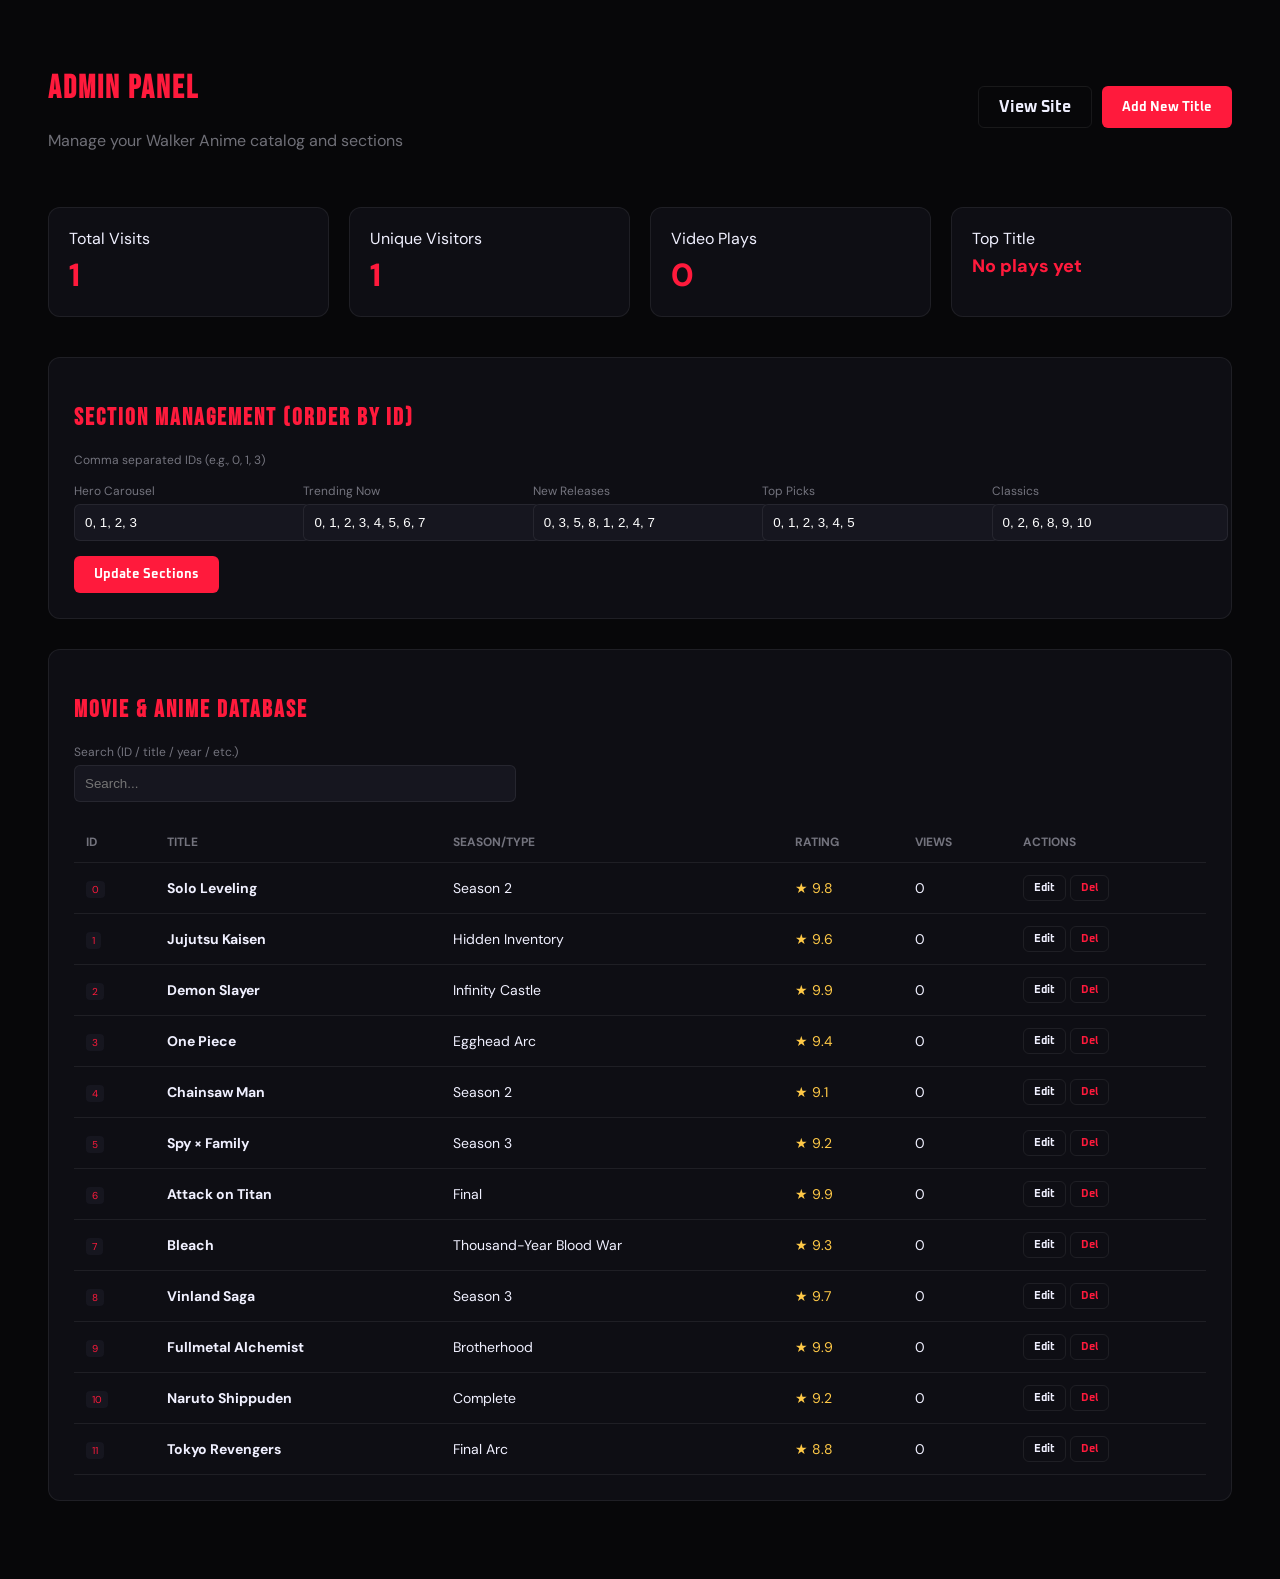
<file: admin.html>
<!DOCTYPE html>
<html lang="en">
    <head>
        <meta charset="UTF-8">
        <meta name="viewport" content="width=device-width, initial-scale=1.0">
        <title>Walker Admin — Management Console</title>
        <link rel="icon" href="favicon.svg" type="image/svg+xml">
        <link rel="shortcut icon" href="favicon.svg">
        <link
            href="https://fonts.googleapis.com/css2?family=Bebas+Neue&family=Oxanium:wght@400;600;700;800&family=DM+Sans:wght@300;400;500&display=swap"
            rel="stylesheet">
        <link rel="stylesheet"
            href="https://cdnjs.cloudflare.com/ajax/libs/font-awesome/6.6.0/css/all.min.css">
        <style>
        :root {
    --red: #ff1a3c;
    --dark: #070709;
    --dark2: #0e0e14;
    --dark3: #16161f;
    --border: rgba(255, 255, 255, 0.07);
    --text: #f0f0ff;
    --muted: rgba(240, 240, 255, 0.45);
}

body {
    background: var(--dark);
    color: var(--text);
    font-family: 'DM Sans', sans-serif;
    padding: 40px;
}

h1,
h2 {
    font-family: 'Bebas Neue', sans-serif;
    letter-spacing: 2px;
    color: var(--red);
}

.header {
    display: flex;
    justify-content: space-between;
    align-items: center;
    margin-bottom: 40px;
}

.btn {
    padding: 10px 20px;
    border-radius: 6px;
    border: none;
    cursor: pointer;
    font-family: 'Oxanium', sans-serif;
    font-weight: 700;
    transition: 0.2s;
}

.btn-primary {
    background: var(--red);
    color: white;
}

.btn-outline {
    background: transparent;
    border: 1px solid var(--border);
    color: var(--text);
}

.stats-grid {
    display: grid;
    grid-template-columns: repeat(auto-fit, minmax(200px, 1fr));
    gap: 20px;
    margin-bottom: 40px;
}

.stat-card {
    background: var(--dark2);
    border: 1px solid var(--border);
    padding: 20px;
    border-radius: 12px;
}

.stat-val {
    font-size: 32px;
    font-weight: 800;
    color: var(--red);
    margin-top: 5px;
}

.section-box {
    background: var(--dark2);
    border: 1px solid var(--border);
    padding: 25px;
    border-radius: 12px;
    margin-bottom: 30px;
}

table {
    width: 100%;
    border-collapse: collapse;
    margin-top: 20px;
}

th {
    text-align: left;
    padding: 12px;
    color: var(--muted);
    border-bottom: 1px solid var(--border);
    font-size: 12px;
    text-transform: uppercase;
}

td {
    padding: 12px;
    border-bottom: 1px solid var(--border);
    font-size: 14px;
}

.input-group {
    margin-bottom: 15px;
}

label {
    display: block;
    margin-bottom: 5px;
    color: var(--muted);
    font-size: 12px;
}

input,
textarea,
select {
    width: 100%;
    padding: 10px;
    background: var(--dark3);
    border: 1px solid var(--border);
    border-radius: 6px;
    color: white;
    outline: none;
}

.modal {
    display: none;
    position: fixed;
    inset: 0;
    background: rgba(0, 0, 0, 0.8);
    backdrop-filter: blur(5px);
    z-index: 1000;
    align-items: center;
    justify-content: center;
}

.modal-content {
    background: var(--dark2);
    padding: 30px;
    border-radius: 15px;
    width: 500px;
    max-height: 90vh;
    overflow-y: auto;
}

.id-badge {
    background: var(--dark3);
    padding: 2px 6px;
    border-radius: 4px;
    font-size: 10px;
    color: var(--red);
}

.hint {
    margin-top: 6px;
    font-size: 11px;
    color: var(--muted);
}

@media (max-width: 768px) {
    body { padding: 16px; }
    .header { flex-direction: column; align-items: flex-start; gap: 14px; }
    .section-box { padding: 18px; }
    .modal-content { width: min(520px, 92vw); padding: 20px; }
    table { display: block; overflow-x: auto; }
}
    </style>
    </head>
    <body>
        <div class="header">
            <div>
                <h1>Admin Panel</h1>
                <p style="color:var(--muted)">Manage your Walker Anime catalog
                    and sections</p>
            </div>
            <div style="display:flex; gap: 10px;">
                <a href="index.html" class="btn btn-outline"
                    style="text-decoration:none">View Site</a>
                <button class="btn btn-primary" onclick="openAddModal()">Add New
                    Title</button>
            </div>
        </div>

        <div class="stats-grid">
            <div class="stat-card"><div>Total Visits</div><div class="stat-val"
                    id="statVisits">0</div></div>
            <div class="stat-card"><div>Unique Visitors</div><div
                    class="stat-val" id="statUnique">0</div></div>
            <div class="stat-card"><div>Video Plays</div><div class="stat-val"
                    id="statPlays">0</div></div>
            <div class="stat-card"><div>Top Title</div><div class="stat-val"
                    id="statTop" style="font-size:18px">...</div></div>
        </div>

        <div class="section-box">
            <h2>Section Management (Order by ID)</h2>
            <p
                style="font-size:12px; color:var(--muted); margin-bottom: 15px;">Comma
                separated IDs (e.g., 0, 1, 3)</p>
            <div
                style="display:grid; grid-template-columns: repeat(auto-fit, minmax(200px, 1fr)); gap: 15px;">
                <div class="input-group"><label>Hero Carousel</label><input
                        type="text" id="secHero"></div>
                <div class="input-group"><label>Trending Now</label><input
                        type="text" id="secTrending"></div>
                <div class="input-group"><label>New Releases</label><input
                        type="text" id="secNew"></div>
                <div class="input-group"><label>Top Picks</label><input
                        type="text" id="secPicks"></div>
                <div class="input-group"><label>Classics</label><input
                        type="text" id="secClassics"></div>
            </div>
            <button class="btn btn-primary" onclick="saveSections()">Update
                Sections</button>
        </div>

        <div class="section-box">
            <h2>Movie & Anime Database</h2>
            <div class="input-group" style="max-width:420px">
                <label>Search (ID / title / year / etc.)</label>
                <input type="text" id="itemsSearch" placeholder="Search..." oninput="refresh()">
            </div>
            <table>
                <thead>
                    <tr>
                        <th>ID</th>
                        <th>Title</th>
                        <th>Season/Type</th>
                        <th>Rating</th>
                        <th>Views</th>
                        <th>Actions</th>
                    </tr>
                </thead>
                <tbody id="itemsTable"></tbody>
            </table>
        </div>

        <!-- Form Modal -->
        <div class="modal" id="formModal">
            <div class="modal-content">
                <h2 id="modalLabel">Add New Title</h2>
                <form id="animeForm" onsubmit="handleFormSubmit(event)">
                    <input type="hidden" id="editId">
                    <div class="input-group"><label>Title</label><input
                            type="text" id="fTitle" required></div>
                    <div class="input-group"><label>Season Name (e.g. Season
                            2)</label><input type="text" id="fSeason"
                            required></div>
                    <div class="input-group"><label>Description</label><textarea
                            id="fDesc" rows="3" required></textarea></div>
                    <div style="display:flex; gap:10px">
                        <div class="input-group"
                            style="flex:1"><label>Rating</label><input
                                type="text" id="fRating" value="9.0"></div>
                        <div class="input-group"
                            style="flex:1"><label>Year</label><input
                                type="number" id="fYear" value="2025"></div>
                    </div>
                    <div style="display:flex; gap:10px">
                        <div class="input-group"
                            style="flex:1"><label>Episodes</label><input
                                type="number" id="fEps" value="12"></div>
                        <div class="input-group"
                            style="flex:1"><label>Status</label><select
                                id="fStatus"><option>Ongoing</option><option>Completed</option></select></div>
                    </div>
                    <div class="input-group"><label>Genre</label><input
                            type="text" id="fGenre"
                            placeholder="Action / Fantasy"></div>
                    <div class="input-group"><label>Studio</label><input
                            type="text" id="fStudio"></div>
                    <div class="input-group"><label>Thumbnail (Upload)</label><input
                            type="file" id="fThumbFile" accept="image/*">
                        <div class="hint" id="thumbHint"></div></div>
                    <div class="input-group"><label>Thumbnail URL</label><input
                            type="url" id="fThumb"
                            placeholder="https://..."></div>
                    <div class="input-group"><label>Banner (Upload)</label><input
                            type="file" id="fBannerFile" accept="image/*">
                        <div class="hint" id="bannerHint"></div></div>
                    <div class="input-group"><label>Banner URL</label><input
                            type="url" id="fBanner"
                            placeholder="https://..."></div>
                    <div class="input-group"><label>Video (Upload)</label><input
                            type="file" id="fVideoFile" accept="video/*">
                        <div class="hint" id="videoHint"></div></div>
                    <div class="input-group"><label>Video URL
                            (.mp4 / stream)</label><input type="url" id="fVideo"
                            placeholder="https://..."></div>
                    <div style="display:flex; gap:10px; margin-top: 20px;">
                        <button type="button" class="btn btn-outline"
                            style="flex:1"
                            onclick="closeModal()">Cancel</button>
                        <button type="submit" class="btn btn-primary"
                            style="flex:1">Save Title</button>
                    </div>
                </form>
            </div>
        </div>

        <script src="data-layer.js"></script>
        <script>
        function refresh() {
            const data = WalkerData.getData();
            
            // Analytics
            document.getElementById('statVisits').textContent = data.analytics.totalVisits;
            document.getElementById('statUnique').textContent = data.analytics.uniqueVisitors;
            document.getElementById('statPlays').textContent = data.analytics.playEvents;
            const topItem = data.items.reduce((prev, curr) => (prev.viewCount > curr.viewCount) ? prev : curr, {title: 'N/A', viewCount: -1});
            document.getElementById('statTop').textContent = topItem.viewCount > 0 ? `${topItem.title} (${topItem.viewCount})` : 'No plays yet';

            // Sections
            document.getElementById('secHero').value = data.sections.hero.join(', ');
            document.getElementById('secTrending').value = data.sections.trending.join(', ');
            document.getElementById('secNew').value = data.sections.newReleases.join(', ');
            document.getElementById('secPicks').value = data.sections.topPicks.join(', ');
            document.getElementById('secClassics').value = data.sections.classics.join(', ');

            // Table
            const tbody = document.getElementById('itemsTable');
            const searchInput = document.getElementById('itemsSearch');
            const query = (searchInput ? searchInput.value : '').trim().toLowerCase();
            const tokens = query ? query.split(/\s+/).filter(Boolean) : [];
            const items = tokens.length
                ? data.items.filter((item) => {
                    const hay = [
                        item.id,
                        item.title,
                        item.season,
                        item.rating,
                        item.year,
                        item.genre,
                        item.studio,
                        item.status,
                        item.episodes,
                        (Array.isArray(item.tags) ? item.tags.join(' ') : item.tags)
                    ].map(v => (v === undefined || v === null) ? '' : String(v)).join(' ').toLowerCase();
                    return tokens.every(t => hay.includes(t));
                })
                : data.items;

            tbody.innerHTML = items.map(item => `
                <tr>
                    <td><span class="id-badge">${item.id}</span></td>
                    <td style="font-weight:700">${item.title}</td>
                    <td>${item.season}</td>
                    <td style="color: #ffc947">★ ${item.rating}</td>
                    <td>${item.viewCount || 0}</td>
                    <td>
                        <button class="btn btn-outline" style="padding: 5px 10px; font-size:11px" onclick="editItem(${item.id})">Edit</button>
                        <button class="btn btn-outline" style="padding: 5px 10px; font-size:11px; color:var(--red)" onclick="deleteItem(${item.id})">Del</button>
                    </td>
                </tr>
            `).join('');
        }

        function saveSections() {
            const sections = {
                hero: document.getElementById('secHero').value.split(',').map(s => s.trim()).filter(s => s !== ''),
                trending: document.getElementById('secTrending').value.split(',').map(s => s.trim()).filter(s => s !== ''),
                newReleases: document.getElementById('secNew').value.split(',').map(s => s.trim()).filter(s => s !== ''),
                topPicks: document.getElementById('secPicks').value.split(',').map(s => s.trim()).filter(s => s !== ''),
                classics: document.getElementById('secClassics').value.split(',').map(s => s.trim()).filter(s => s !== '')
            };
            WalkerData.setSections(sections);
            alert('Sections updated successfully!');
            refresh();
        }

        function openAddModal() {
            document.getElementById('animeForm').reset();
            document.getElementById('editId').value = '';
            document.getElementById('modalLabel').textContent = "Add New Title";
            document.getElementById('thumbHint').textContent = '';
            document.getElementById('bannerHint').textContent = '';
            document.getElementById('videoHint').textContent = '';
            document.getElementById('formModal').style.display = 'flex';
        }

        function closeModal() {
            document.getElementById('formModal').style.display = 'none';
        }

        function editItem(id) {
            const item = WalkerData.getData().items.find(x => x.id === id);
            if (!item) return;

            document.getElementById('animeForm').reset();
            
            document.getElementById('editId').value = item.id;
            document.getElementById('fTitle').value = item.title;
            document.getElementById('fSeason').value = item.season;
            document.getElementById('fDesc').value = item.desc;
            document.getElementById('fRating').value = item.rating;
            document.getElementById('fYear').value = item.year;
            document.getElementById('fEps').value = item.episodes;
            document.getElementById('fStatus').value = item.status;
            document.getElementById('fGenre').value = item.genre;
            document.getElementById('fStudio').value = item.studio;

            const thumbIsStored = WalkerData.isMediaRef(item.thumb) || (typeof item.thumb === 'string' && item.thumb.startsWith('data:'));
            document.getElementById('fThumb').value = thumbIsStored ? '' : (item.thumb || '');
            document.getElementById('thumbHint').textContent = thumbIsStored ? 'Currently using uploaded thumbnail (saved in this browser).' : '';

            const bannerIsStored = WalkerData.isMediaRef(item.banner) || (typeof item.banner === 'string' && item.banner.startsWith('data:'));
            document.getElementById('fBanner').value = bannerIsStored ? '' : (item.banner || '');
            document.getElementById('bannerHint').textContent = bannerIsStored ? 'Currently using uploaded banner (saved in this browser).' : '';

            const videoIsStored = WalkerData.isMediaRef(item.video) || (typeof item.video === 'string' && item.video.startsWith('blob:'));
            document.getElementById('fVideo').value = videoIsStored ? '' : (item.video || '');
            document.getElementById('videoHint').textContent = videoIsStored ? 'Currently using uploaded video (saved in this browser).' : '';
            
            document.getElementById('modalLabel').textContent = "Edit Title: " + item.title;
            document.getElementById('formModal').style.display = 'flex';
        }

        function deleteItem(id) {
            if (confirm('Are you sure you want to delete this title? It will be removed from all sections.')) {
                WalkerData.deleteItem(id);
                refresh();
            }
        }

        async function handleFormSubmit(e) {
            e.preventDefault();

            const idRaw = document.getElementById('editId').value;
            const editing = idRaw !== '' && !Number.isNaN(parseInt(idRaw, 10));
            const editId = editing ? parseInt(idRaw, 10) : null;
            const existing = editing ? WalkerData.getData().items.find(x => x.id === editId) : null;

            const thumbUrl = document.getElementById('fThumb').value.trim();
            const bannerUrl = document.getElementById('fBanner').value.trim();
            const videoUrl = document.getElementById('fVideo').value.trim();
            const thumbFileInput = document.getElementById('fThumbFile');
            const videoFileInput = document.getElementById('fVideoFile');
            const bannerFileInput = document.getElementById('fBannerFile');
            const thumbFile = thumbFileInput && thumbFileInput.files ? (thumbFileInput.files[0] || null) : null;
            const videoFile = videoFileInput && videoFileInput.files ? (videoFileInput.files[0] || null) : null;
            const bannerFile = bannerFileInput && bannerFileInput.files ? (bannerFileInput.files[0] || null) : null;

            if (!editing && !thumbFile && !thumbUrl) {
                alert('Please provide a thumbnail URL or upload a thumbnail.');
                return;
            }
            if (!editing && !videoFile && !videoUrl) {
                alert('Please provide a video URL or upload a video.');
                return;
            }
            if (!editing && !bannerFile && !bannerUrl) {
                alert('Please provide a banner URL or upload a banner.');
                return;
            }

            const payload = {
                title: document.getElementById('fTitle').value,
                season: document.getElementById('fSeason').value,
                desc: document.getElementById('fDesc').value,
                rating: document.getElementById('fRating').value,
                year: parseInt(document.getElementById('fYear').value, 10),
                episodes: parseInt(document.getElementById('fEps').value, 10),
                status: document.getElementById('fStatus').value,
                genre: document.getElementById('fGenre').value,
                studio: document.getElementById('fStudio').value,
                thumb: thumbUrl || (existing ? existing.thumb : ''),
                banner: bannerUrl || (existing ? existing.banner : ''),
                video: videoUrl || (existing ? existing.video : ''),
                tags: document.getElementById('fGenre').value.split('/').map(t => t.trim()).filter(Boolean)
            };

            let finalId = editId;
            if (editing) {
                WalkerData.updateItem({ ...payload, id: editId });
            } else {
                const created = WalkerData.addItem(payload);
                finalId = created.id;
            }

            // If URL is provided on edit, and previous was an uploaded blob, remove it.
            if (editing && existing && thumbUrl && WalkerData.isMediaRef(existing.thumb)) {
                await WalkerData.deleteMediaBlob(existing.thumb).catch(() => {});
            }
            if (editing && existing && bannerUrl && WalkerData.isMediaRef(existing.banner)) {
                await WalkerData.deleteMediaBlob(existing.banner).catch(() => {});
            }
            if (editing && existing && videoUrl && WalkerData.isMediaRef(existing.video)) {
                await WalkerData.deleteMediaBlob(existing.video).catch(() => {});
            }

            // Uploaded thumbnail/video (stored in IndexedDB)
            if (thumbFile) {
                const ref = WalkerData.makeMediaRef('thumb', finalId);
                try {
                    await WalkerData.saveMediaBlob(ref, thumbFile);
                    WalkerData.updateItem({ id: finalId, thumb: ref });
                } catch {
                    if (!editing && !thumbUrl) {
                        WalkerData.deleteItem(finalId);
                        refresh();
                        alert('Thumbnail upload failed. Title not saved. Please use a URL instead.');
                        return;
                    }
                    alert('Thumbnail upload failed in this browser. Please use a URL instead.');
                }
            }
            if (bannerFile) {
                const ref = WalkerData.makeMediaRef('banner', finalId);
                try {
                    await WalkerData.saveMediaBlob(ref, bannerFile);
                    WalkerData.updateItem({ id: finalId, banner: ref });
                } catch {
                    if (!editing && !bannerUrl) {
                        WalkerData.deleteItem(finalId);
                        refresh();
                        alert('Banner upload failed. Title not saved. Please use a URL instead.');
                        return;
                    }
                    alert('Banner upload failed in this browser. Please use a URL instead.');
                }
            }
            if (videoFile) {
                const ref = WalkerData.makeMediaRef('video', finalId);
                try {
                    await WalkerData.saveMediaBlob(ref, videoFile);
                    WalkerData.updateItem({ id: finalId, video: ref });
                } catch {
                    if (!editing && !videoUrl) {
                        WalkerData.deleteItem(finalId);
                        refresh();
                        alert('Video upload failed. Title not saved. Please use a URL instead.');
                        return;
                    }
                    alert('Video upload failed in this browser. Please use a URL instead.');
                }
            }

            closeModal();
            refresh();
        }

        window.onload = refresh;
    </script>
    </body>
</html>
</file>
